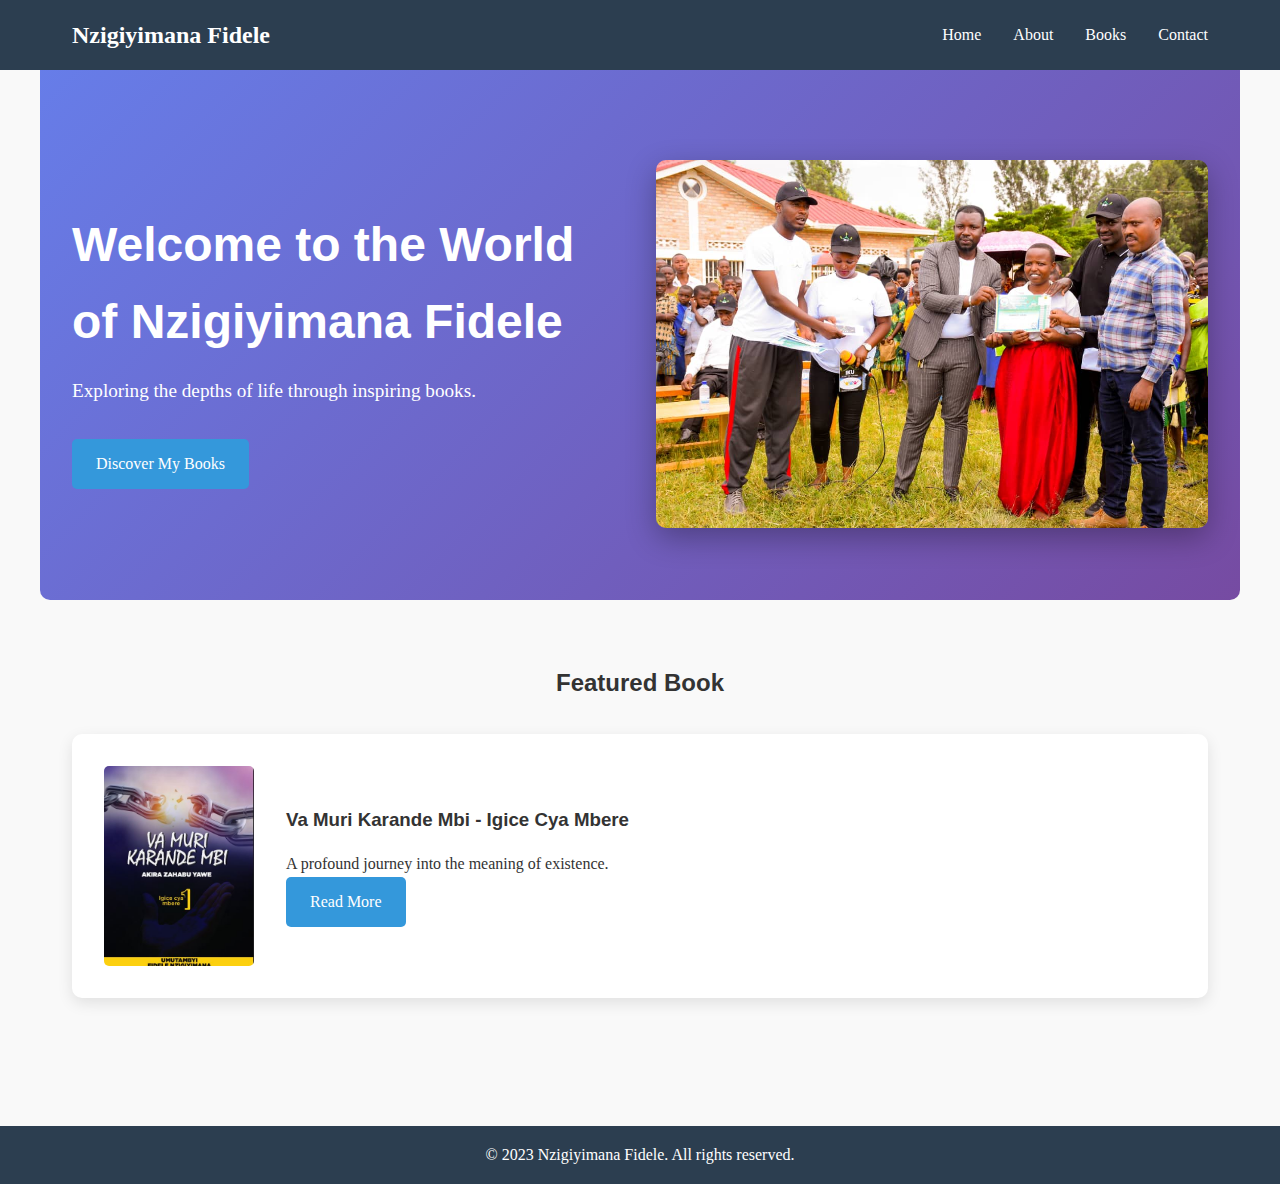
<file: index.html>
<!DOCTYPE html>
<html lang="en">
<head>
    <meta charset="UTF-8">
    <meta name="viewport" content="width=device-width, initial-scale=1.0">
    <title>Nzigiyimana Fidele - Author</title>
    <link rel="stylesheet" href="styles.css">
</head>
<body>
    <header>
        <nav>
            <div class="logo">Nzigiyimana Fidele</div>
            <ul class="nav-links">
                <li><a href="index.html">Home</a></li>
                <li><a href="about.html">About</a></li>
                <li><a href="books.html">Books</a></li>
                <li><a href="contact.html">Contact</a></li>
            </ul>
            <div class="hamburger">
                <span></span>
                <span></span>
                <span></span>
            </div>
        </nav>
    </header>

    <section class="hero">
        <div class="hero-content">
            <h1>Welcome to the World of Nzigiyimana Fidele</h1>
            <p>Exploring the depths of life through inspiring books.</p>
            <a href="books.html" class="btn">Discover My Books</a>
        </div>
        <div class="hero-image">
            <img src="images/hero-bg.jpg" alt="Inspiring life scene" class="fade-in">
        </div>
    </section>

    <section class="featured-book">
        <h2>Featured Book</h2>
        <div class="book-card">
            <img src="images/Va Muri Karande.JPG" alt="Book Cover" class="book-cover">
            <div class="book-info">
                <h3>Va Muri Karande Mbi - Igice Cya Mbere</h3>
                <p>A profound journey into the meaning of existence.</p>
                <a href="books.html" class="btn">Read More</a>
            </div>
        </div>
    </section>

    <footer>
        <p>&copy; 2023 Nzigiyimana Fidele. All rights reserved.</p>
    </footer>

    <script src="script.js"></script>
</body>
</html>
</file>
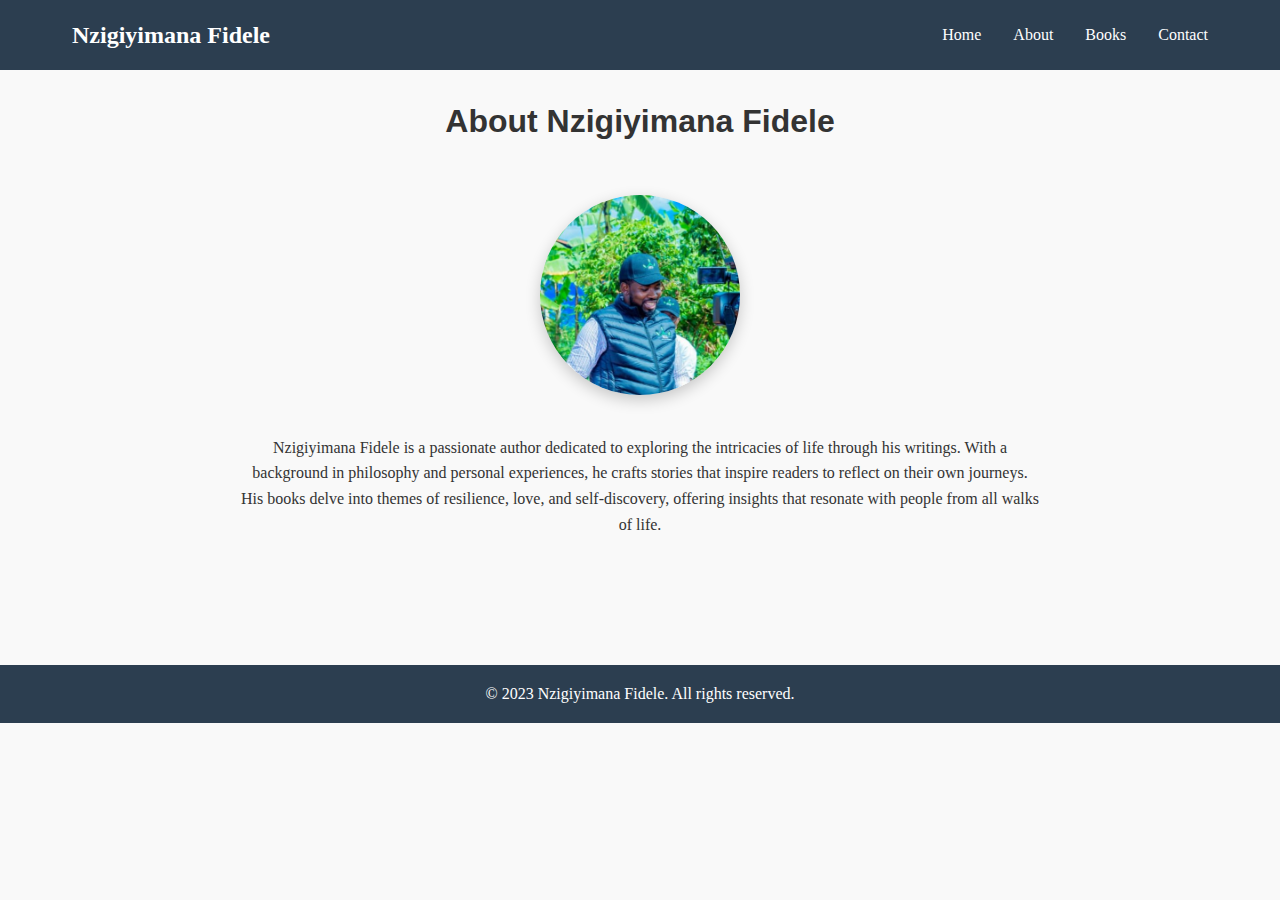
<file: about.html>
<!DOCTYPE html>
<html lang="en">
<head>
    <meta charset="UTF-8">
    <meta name="viewport" content="width=device-width, initial-scale=1.0">
    <title>About - Nzigiyimana Fidele</title>
    <link rel="stylesheet" href="styles.css">
</head>
<body>
    <header>
        <nav>
            <div class="logo">Nzigiyimana Fidele</div>
            <ul class="nav-links">
                <li><a href="index.html">Home</a></li>
                <li><a href="about.html">About</a></li>
                <li><a href="books.html">Books</a></li>
                <li><a href="contact.html">Contact</a></li>
            </ul>
            <div class="hamburger">
                <span></span>
                <span></span>
                <span></span>
            </div>
        </nav>
    </header>

    <section class="about">
        <div class="about-content">
            <h1>About Nzigiyimana Fidele</h1>
            <img src="images/author.jpg" alt="Nzigiyimana Fidele" class="author-photo fade-in">
            <p>Nzigiyimana Fidele is a passionate author dedicated to exploring the intricacies of life through his writings. With a background in philosophy and personal experiences, he crafts stories that inspire readers to reflect on their own journeys.</p>
            <p>His books delve into themes of resilience, love, and self-discovery, offering insights that resonate with people from all walks of life.</p>
        </div>
    </section>

    <footer>
        <p>&copy; 2023 Nzigiyimana Fidele. All rights reserved.</p>
    </footer>

    <script src="script.js"></script>
</body>
</html>
</file>
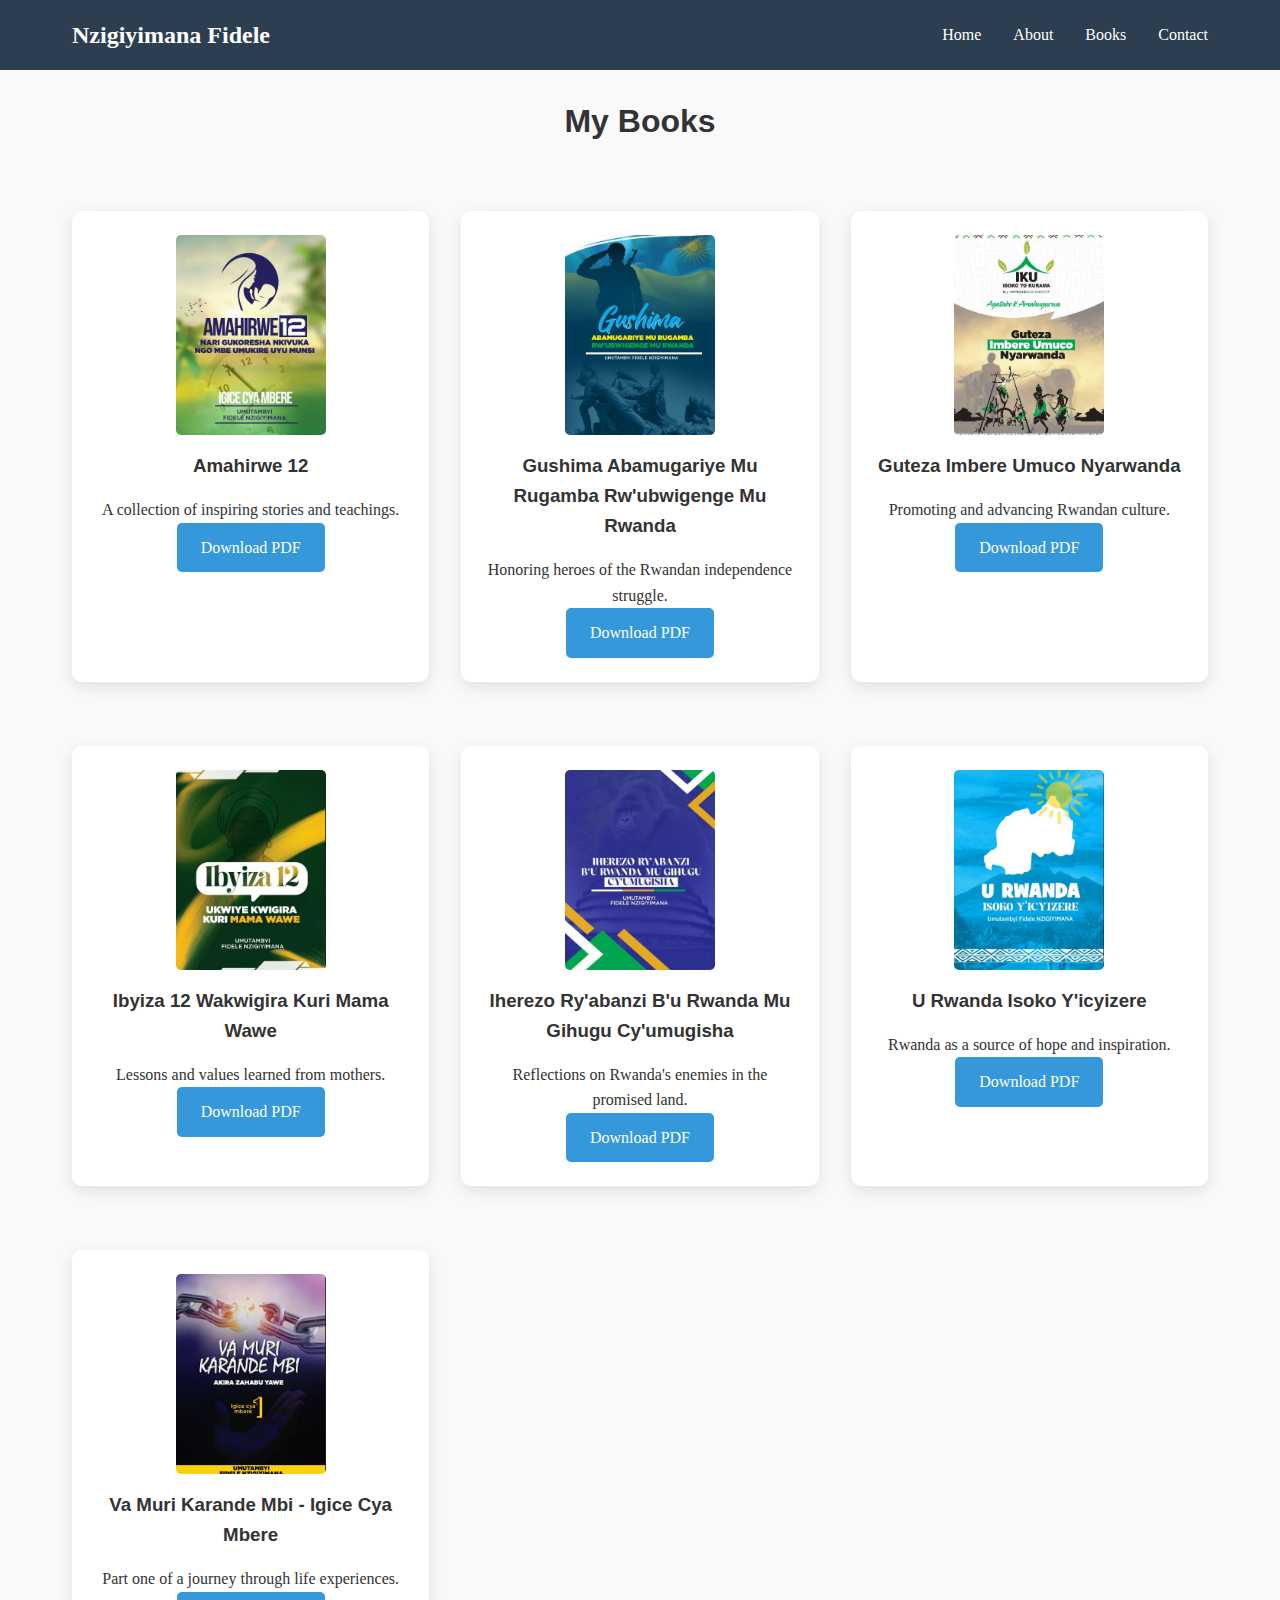
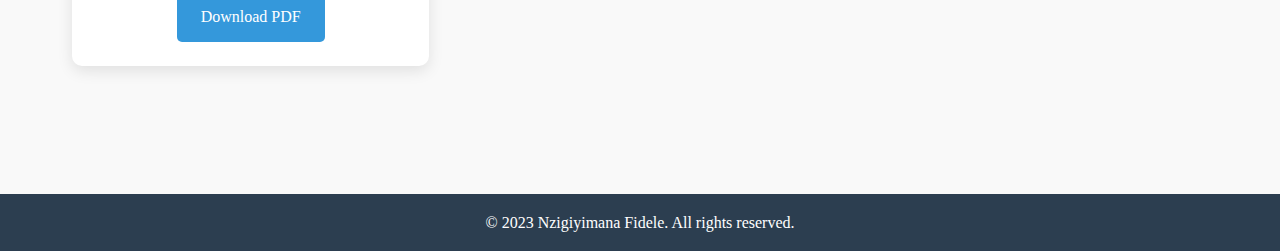
<file: books.html>
<!DOCTYPE html>
<html lang="en">
<head>
    <meta charset="UTF-8">
    <meta name="viewport" content="width=device-width, initial-scale=1.0">
    <title>Books - Nzigiyimana Fidele</title>
    <link rel="stylesheet" href="styles.css">
</head>
<body>
    <header>
        <nav>
            <div class="logo">Nzigiyimana Fidele</div>
            <ul class="nav-links">
                <li><a href="index.html">Home</a></li>
                <li><a href="about.html">About</a></li>
                <li><a href="books.html">Books</a></li>
                <li><a href="contact.html">Contact</a></li>
            </ul>
            <div class="hamburger">
                <span></span>
                <span></span>
                <span></span>
            </div>
        </nav>
    </header>

    <section class="books">
        <h1>My Books</h1>
        <div class="books-grid">
            <div class="book-card fade-in">
                <img src="images/Amahirwe 12.jpg" alt="Amahirwe 12 Cover" class="book-cover">
                <h3>Amahirwe 12</h3>
                <p>A collection of inspiring stories and teachings.</p>
                <a href="books/AMAHIRWE 12.pdf" class="btn" download>Download PDF</a>
            </div>
            <div class="book-card fade-in">
                <img src="images/Gushima Abamugariye Mu Rugamba Rw'ubwigenge Mu Rwanda.JPG" alt="Gushima Abamugariye Mu Rugamba Rw'ubwigenge Mu Rwanda Cover" class="book-cover">
                <h3>Gushima Abamugariye Mu Rugamba Rw'ubwigenge Mu Rwanda</h3>
                <p>Honoring heroes of the Rwandan independence struggle.</p>
                <a href="books/GUSHIMA ABAMUGARIYE MU RUGAMBA RW'UBWIGENGE MU RWANDA.pdf" class="btn" download>Download PDF</a>
            </div>
            <div class="book-card fade-in">
                <img src="images/Guteza Imbere Umuco Nyarwanda.JPG" alt="Guteza Imbere Umuco Nyarwanda Cover" class="book-cover">
                <h3>Guteza Imbere Umuco Nyarwanda</h3>
                <p>Promoting and advancing Rwandan culture.</p>
                <a href="books/GUTEZA IMBERE UMUCO NYARWANDA.pdf" class="btn" download>Download PDF</a>
            </div>
            <div class="book-card fade-in">
                <img src="images/Ibyiza 12.JPG" alt="Ibyiza 12 Wakwigira Kuri Mama Wawe Cover" class="book-cover">
                <h3>Ibyiza 12 Wakwigira Kuri Mama Wawe</h3>
                <p>Lessons and values learned from mothers.</p>
                <a href="books/IBYIZA 12 WAKWIGIRA KURI MAMA WAWE.pdf" class="btn" download>Download PDF</a>
            </div>
            <div class="book-card fade-in">
                <img src="images/Iherezo.JPG" alt="Iherezo Ry'abanzi B'u Rwanda Mu Gihugu Cy'umugisha Cover" class="book-cover">
                <h3>Iherezo Ry'abanzi B'u Rwanda Mu Gihugu Cy'umugisha</h3>
                <p>Reflections on Rwanda's enemies in the promised land.</p>
                <a href="books/IHEREZO RY’ABANZI B’U RWANDA MU GIHUGU CY’UMUGISHA.pdf" class="btn" download>Download PDF</a>
            </div>
            <div class="book-card fade-in">
                <img src="images/u rwanda.JPG" alt="U Rwanda Isoko Y'icyizere Cover" class="book-cover">
                <h3>U Rwanda Isoko Y'icyizere</h3>
                <p>Rwanda as a source of hope and inspiration.</p>
                <a href="books/U RWANDA ISOKO Y’ICYIZERE.pdf" class="btn" download>Download PDF</a>
            </div>
            <div class="book-card fade-in">
                <img src="images/Va Muri Karande.JPG" alt="Va Muri Karande Mbi - Igice Cya Mbere Cover" class="book-cover">
                <h3>Va Muri Karande Mbi - Igice Cya Mbere</h3>
                <p>Part one of a journey through life experiences.</p>
                <a href="books/VA MURI KARANDE MBI  - IGICE CYA MBERE.pdf" class="btn" download>Download PDF</a>
            </div>
        </div>
    </section>

    <footer>
        <p>&copy; 2023 Nzigiyimana Fidele. All rights reserved.</p>
    </footer>

    <script src="script.js"></script>
</body>
</html>
</file>
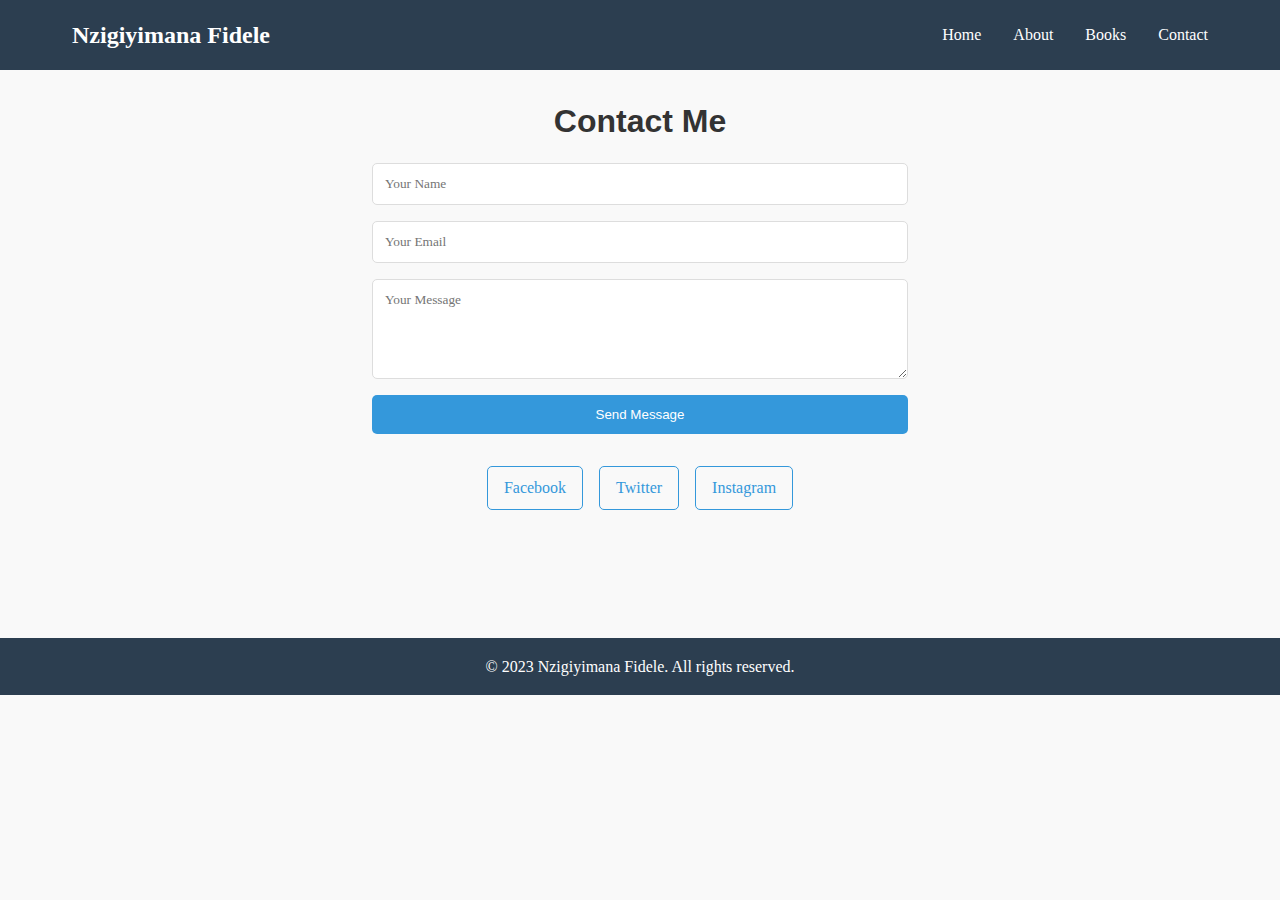
<file: contact.html>
<!DOCTYPE html>
<html lang="en">
<head>
    <meta charset="UTF-8">
    <meta name="viewport" content="width=device-width, initial-scale=1.0">
    <title>Contact - Nzigiyimana Fidele</title>
    <link rel="stylesheet" href="styles.css">
</head>
<body>
    <header>
        <nav>
            <div class="logo">Nzigiyimana Fidele</div>
            <ul class="nav-links">
                <li><a href="index.html">Home</a></li>
                <li><a href="about.html">About</a></li>
                <li><a href="books.html">Books</a></li>
                <li><a href="contact.html">Contact</a></li>
            </ul>
            <div class="hamburger">
                <span></span>
                <span></span>
                <span></span>
            </div>
        </nav>
    </header>

    <section class="contact">
        <h1>Contact Me</h1>
        <form class="contact-form">
            <input type="text" placeholder="Your Name" required>
            <input type="email" placeholder="Your Email" required>
            <textarea placeholder="Your Message" required></textarea>
            <button type="submit" class="btn">Send Message</button>
        </form>
        <div class="social-links">
            <a href="#" class="social-link">Facebook</a>
            <a href="#" class="social-link">Twitter</a>
            <a href="#" class="social-link">Instagram</a>
        </div>
    </section>

    <footer>
        <p>&copy; 2023 Nzigiyimana Fidele. All rights reserved.</p>
    </footer>

    <script src="script.js"></script>
</body>
</html>
</file>
<file: styles.css>
/* Reset and Base Styles */
* {
    margin: 0;
    padding: 0;
    box-sizing: border-box;
}

body {
    font-family: 'Georgia', serif;
    line-height: 1.6;
    color: #333;
    background-color: #f9f9f9;
}

h1, h2, h3 {
    font-family: 'Arial', sans-serif;
    margin-bottom: 1rem;
}

/* Navigation */
header {
    background-color: #2c3e50;
    color: white;
    padding: 1rem 0;
    position: fixed;
    width: 100%;
    top: 0;
    z-index: 1000;
}

nav {
    display: flex;
    justify-content: space-between;
    align-items: center;
    max-width: 1200px;
    margin: 0 auto;
    padding: 0 2rem;
}

.logo {
    font-size: 1.5rem;
    font-weight: bold;
}

.nav-links {
    list-style: none;
    display: flex;
}

.nav-links li {
    margin-left: 2rem;
}

.nav-links a {
    color: white;
    text-decoration: none;
    transition: color 0.3s;
}

.nav-links a:hover {
    color: #3498db;
}

.hamburger {
    display: none;
    flex-direction: column;
    cursor: pointer;
}

.hamburger span {
    width: 25px;
    height: 3px;
    background-color: white;
    margin: 3px 0;
    transition: 0.3s;
}

/* Hero Section */
.hero {
    display: flex;
    align-items: center;
    justify-content: space-between;
    padding: 8rem 2rem 4rem;
    max-width: 1200px;
    margin: 0 auto;
    background: linear-gradient(135deg, #667eea 0%, #764ba2 100%);
    color: white;
    border-radius: 10px;
    margin-top: 2rem;
}

.hero-content {
    flex: 1;
    padding-right: 2rem;
}

.hero-content h1 {
    font-size: 3rem;
    margin-bottom: 1rem;
    animation: fadeInUp 1s ease-out;
}

.hero-content p {
    font-size: 1.2rem;
    margin-bottom: 2rem;
    animation: fadeInUp 1.2s ease-out;
}

.hero-image {
    flex: 1;
    text-align: center;
}

.hero-image img {
    max-width: 100%;
    border-radius: 10px;
    box-shadow: 0 10px 30px rgba(0,0,0,0.3);
}

/* Featured Book */
.featured-book {
    padding: 4rem 2rem;
    max-width: 1200px;
    margin: 0 auto;
    text-align: center;
}

.book-card {
    display: flex;
    align-items: center;
    background-color: white;
    border-radius: 10px;
    box-shadow: 0 5px 15px rgba(0,0,0,0.1);
    padding: 2rem;
    margin-top: 2rem;
    transition: transform 0.3s;
}

.book-card:hover {
    transform: translateY(-5px);
}

.book-cover {
    width: 150px;
    height: 200px;
    object-fit: cover;
    border-radius: 5px;
    margin-right: 2rem;
}

.book-info {
    flex: 1;
    text-align: left;
}

/* About Section */
.about {
    padding: 6rem 2rem 4rem;
    max-width: 1200px;
    margin: 0 auto;
    text-align: center;
}

.about-content {
    max-width: 800px;
    margin: 0 auto;
}

.author-photo {
    width: 200px;
    height: 200px;
    object-fit: cover;
    border-radius: 50%;
    margin: 2rem 0;
    box-shadow: 0 5px 15px rgba(0,0,0,0.2);
}

/* Books Section */
.books {
    padding: 6rem 2rem 4rem;
    max-width: 1200px;
    margin: 0 auto;
    text-align: center;
}

.books-grid {
    display: grid;
    grid-template-columns: repeat(auto-fit, minmax(300px, 1fr));
    gap: 2rem;
    margin-top: 2rem;
}

.books .book-card {
    flex-direction: column;
    text-align: center;
    padding: 1.5rem;
}

.books .book-cover {
    margin: 0 0 1rem 0;
}

/* Contact Section */
.contact {
    padding: 6rem 2rem 4rem;
    max-width: 600px;
    margin: 0 auto;
    text-align: center;
}

.contact-form {
    display: flex;
    flex-direction: column;
    gap: 1rem;
    margin-bottom: 2rem;
}

.contact-form input,
.contact-form textarea {
    padding: 0.75rem;
    border: 1px solid #ddd;
    border-radius: 5px;
    font-family: inherit;
}

.contact-form textarea {
    resize: vertical;
    min-height: 100px;
}

.social-links {
    display: flex;
    justify-content: center;
    gap: 1rem;
}

.social-link {
    color: #3498db;
    text-decoration: none;
    padding: 0.5rem 1rem;
    border: 1px solid #3498db;
    border-radius: 5px;
    transition: background-color 0.3s;
}

.social-link:hover {
    background-color: #3498db;
    color: white;
}

/* Button Styles */
.btn {
    display: inline-block;
    background-color: #3498db;
    color: white;
    padding: 0.75rem 1.5rem;
    text-decoration: none;
    border-radius: 5px;
    transition: background-color 0.3s;
    border: none;
    cursor: pointer;
}

.btn:hover {
    background-color: #2980b9;
}

/* Footer */
footer {
    background-color: #2c3e50;
    color: white;
    text-align: center;
    padding: 1rem 0;
    margin-top: 4rem;
}

/* Animations */
@keyframes fadeInUp {
    from {
        opacity: 0;
        transform: translateY(30px);
    }
    to {
        opacity: 1;
        transform: translateY(0);
    }
}

.fade-in {
    animation: fadeInUp 1s ease-out;
}

/* Responsive Design */
@media (max-width: 768px) {
    .hero {
        flex-direction: column;
        text-align: center;
        padding: 6rem 1rem 2rem;
    }

    .hero-content {
        padding-right: 0;
        margin-bottom: 2rem;
    }

    .hero-content h1 {
        font-size: 2rem;
    }

    .nav-links {
        display: none;
        flex-direction: column;
        position: absolute;
        top: 100%;
        left: 0;
        width: 100%;
        background-color: #2c3e50;
        padding: 1rem 0;
    }

    .nav-links.active {
        display: flex;
    }

    .hamburger {
        display: flex;
    }

    .book-card {
        flex-direction: column;
        text-align: center;
    }

    .book-cover {
        margin: 0 0 1rem 0;
    }

    .books-grid {
        grid-template-columns: 1fr;
    }
}
</file>
